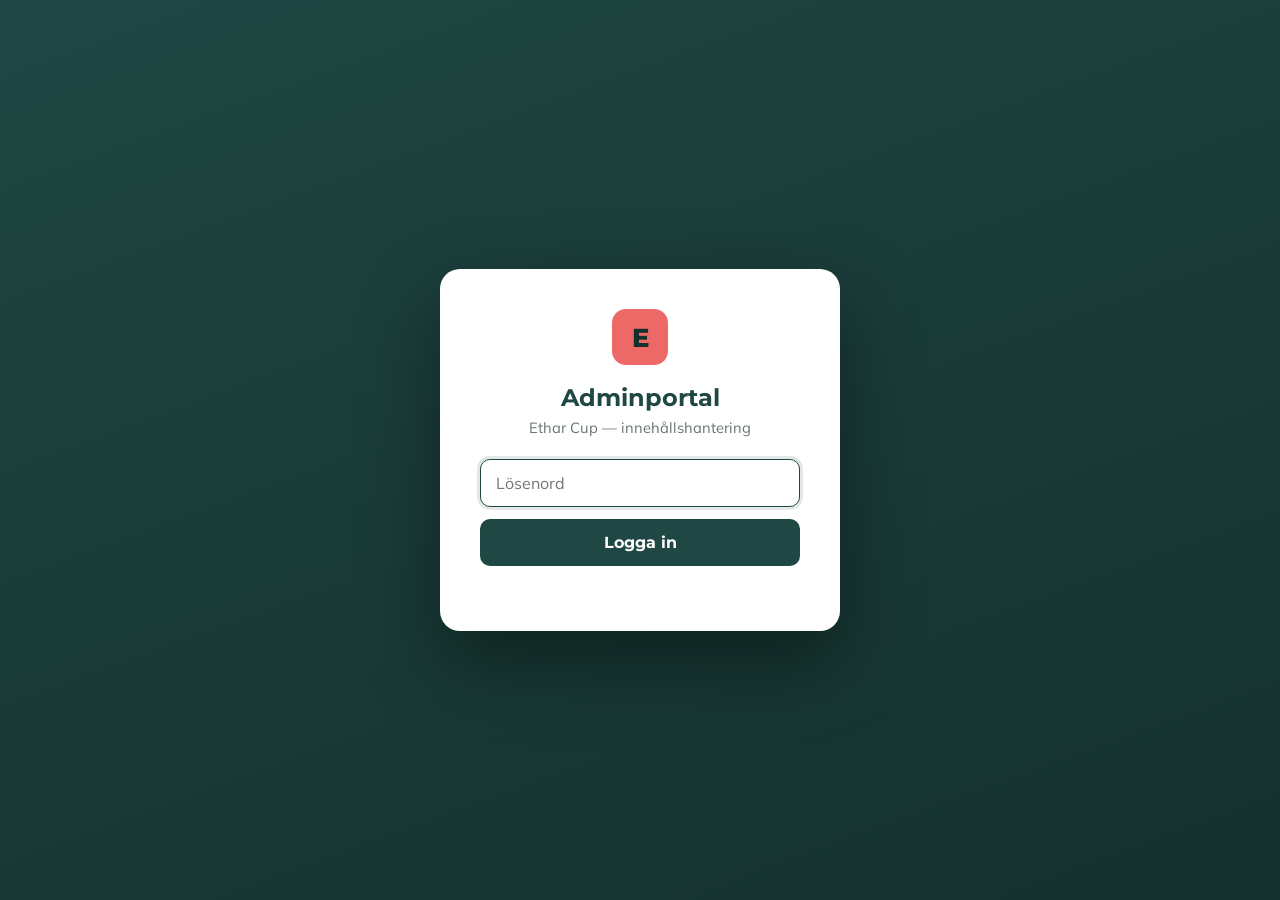
<file: admin.html>
<!DOCTYPE html>
<html lang="sv">
<head>
<meta charset="utf-8">
<meta name="viewport" content="width=device-width, initial-scale=1">
<meta name="robots" content="noindex,nofollow">
<title>Adminportal — Ethar Cup</title>
<link rel="icon" href="data:image/svg+xml,%3Csvg xmlns='http://www.w3.org/2000/svg' viewBox='0 0 64 64'%3E%3Crect width='64' height='64' rx='14' fill='%231F4743'/%3E%3Ctext x='32' y='44' font-family='sans-serif' font-size='30' font-weight='800' fill='%23ED6967' text-anchor='middle'%3E%E2%9A%99%3C/text%3E%3C/svg%3E">
<link rel="preconnect" href="https://fonts.googleapis.com">
<link rel="preconnect" href="https://fonts.gstatic.com" crossorigin>
<link href="https://fonts.googleapis.com/css2?family=Montserrat:wght@600;700;800&family=Mulish:wght@400;500;600;700&display=swap" rel="stylesheet">
<style>
:root{
  --primary:#1F4743;--primary-dark:#14302C;--accent:#ED6967;--accent-dark:#D85650;
  --bg:#EEF1ED;--surface:#fff;--ink:#1B2620;--muted:#67756C;--line:#dce3dd;
  --radius:12px;--font-head:"Montserrat",sans-serif;--font-body:"Mulish",sans-serif;
}
*{box-sizing:border-box;}
body{margin:0;font-family:var(--font-body);background:var(--bg);color:var(--ink);height:100vh;overflow:hidden;}
button{font-family:var(--font-head);cursor:pointer;}
input,textarea,select{font-family:var(--font-body);}
h1,h2,h3{font-family:var(--font-head);margin:0;}
a{color:var(--primary);}

/* ---- login gate ---- */
.gate{position:fixed;inset:0;z-index:100;background:linear-gradient(160deg,var(--primary),var(--primary-dark));display:grid;place-items:center;}
.gate-card{background:#fff;border-radius:20px;padding:40px;width:min(400px,90vw);box-shadow:0 30px 80px rgba(0,0,0,.4);text-align:center;}
.gate-card .mark{width:56px;height:56px;border-radius:14px;background:var(--accent);color:var(--primary-dark);display:grid;place-items:center;font-family:var(--font-head);font-weight:800;font-size:1.6rem;margin:0 auto 18px;}
.gate-card h1{font-size:1.5rem;color:var(--primary);margin-bottom:6px;}
.gate-card p{color:var(--muted);font-size:.92rem;margin:0 0 22px;}
.gate-card input{width:100%;padding:13px 15px;border:1.5px solid var(--line);border-radius:10px;font-size:1rem;margin-bottom:12px;}
.gate-card input:focus{outline:none;border-color:var(--primary);box-shadow:0 0 0 3px rgba(17,70,59,.12);}
.gate-card button{width:100%;background:var(--primary);color:#fff;border:0;padding:14px;border-radius:10px;font-size:1rem;font-weight:700;}
.gate-card button:hover{background:var(--primary-dark);}
.gate-err{color:#b32d2d;font-size:.88rem;margin-top:10px;min-height:1em;}

/* ---- app layout ---- */
.app{display:none;grid-template-rows:auto 1fr;height:100vh;}
.app.on{display:grid;}
.topbar{display:flex;align-items:center;justify-content:space-between;gap:16px;padding:12px 20px;background:var(--primary);color:#fff;}
.topbar .brand{display:flex;align-items:center;gap:12px;font-family:var(--font-head);font-weight:800;}
.topbar .brand .mk{width:34px;height:34px;border-radius:9px;background:var(--accent);color:var(--primary-dark);display:grid;place-items:center;font-size:1.1rem;}
.topbar .brand small{display:block;font-size:.62rem;letter-spacing:.12em;text-transform:uppercase;opacity:.7;font-weight:600;font-family:var(--font-body);}
.actions{display:flex;align-items:center;gap:10px;flex-wrap:wrap;}
.act{border:0;border-radius:9px;padding:10px 16px;font-weight:700;font-size:.9rem;display:inline-flex;align-items:center;gap:7px;}
.act-ghost{background:rgba(255,255,255,.12);color:#fff;}
.act-ghost:hover{background:rgba(255,255,255,.2);}
.act-primary{background:var(--accent);color:#fff;}
.act-primary:hover{background:var(--accent-dark);color:#fff;}
.act svg{width:16px;height:16px;}
.saved-dot{font-size:.82rem;opacity:.85;display:flex;align-items:center;gap:6px;}
.saved-dot i{width:8px;height:8px;border-radius:50%;background:#7bd88f;display:inline-block;}
.saved-dot.dirty i{background:var(--accent);}

.main{display:grid;grid-template-columns:240px 1fr 1fr;min-height:0;}
@media (max-width:1100px){.main{grid-template-columns:200px 1fr;}}

/* ---- side nav ---- */
.sidenav{background:var(--surface);border-right:1px solid var(--line);overflow-y:auto;padding:14px 10px;}
.sidenav button{display:flex;align-items:center;gap:10px;width:100%;text-align:left;background:transparent;border:0;padding:11px 14px;border-radius:9px;font-weight:600;font-size:.92rem;color:var(--ink);margin-bottom:2px;}
.sidenav button:hover{background:#f0f3f0;}
.sidenav button.active{background:var(--primary);color:#fff;}
.sidenav .num{width:22px;height:22px;border-radius:6px;background:#eef1ed;color:var(--muted);display:grid;place-items:center;font-size:.72rem;font-weight:700;flex:none;}
.sidenav button.active .num{background:rgba(255,255,255,.2);color:#fff;}

/* ---- editor ---- */
.editor{overflow-y:auto;padding:28px 30px 80px;background:var(--bg);}
.editor-head{margin-bottom:22px;}
.editor-head h2{font-size:1.5rem;color:var(--primary);}
.editor-head p{color:var(--muted);font-size:.92rem;margin:6px 0 0;}
.fld{margin-bottom:18px;}
.fld>label{display:block;font-family:var(--font-head);font-weight:600;font-size:.85rem;color:var(--primary);margin-bottom:6px;}
.fld .hint{font-size:.78rem;color:var(--muted);font-weight:400;margin-top:3px;}
.fld input[type=text],.fld input[type=url],.fld input[type=email],.fld textarea,.fld select{
  width:100%;padding:11px 13px;border:1.5px solid var(--line);border-radius:9px;font-size:.95rem;background:#fff;color:var(--ink);
}
.fld textarea{resize:vertical;min-height:80px;line-height:1.5;}
.fld input:focus,.fld textarea:focus,.fld select:focus{outline:none;border-color:var(--primary);box-shadow:0 0 0 3px rgba(17,70,59,.1);}
.color-row{display:flex;align-items:center;gap:10px;}
.color-row input[type=color]{width:46px;height:42px;border:1.5px solid var(--line);border-radius:9px;padding:2px;background:#fff;cursor:pointer;flex:none;}
.color-row input[type=text]{flex:1;font-family:monospace;}

/* list editor */
.listed{border:1px solid var(--line);border-radius:12px;background:#fff;padding:6px;margin-top:4px;}
.list-item{border:1px solid var(--line);border-radius:9px;padding:12px;margin:6px;background:#fbfcfb;position:relative;}
.list-item .li-grid{display:grid;gap:10px;}
.li-2{grid-template-columns:1fr 1fr;}
.li-tools{position:absolute;top:8px;right:8px;display:flex;gap:4px;}
.li-tools button{width:26px;height:26px;border-radius:7px;border:1px solid var(--line);background:#fff;color:var(--muted);display:grid;place-items:center;font-size:.8rem;}
.li-tools button:hover{background:#f0f3f0;color:var(--ink);}
.li-tools .del:hover{background:#fdecec;color:#b32d2d;border-color:#f3b4b4;}
.add-btn{width:calc(100% - 12px);margin:6px;padding:11px;border:1.5px dashed var(--line);background:#fff;border-radius:9px;color:var(--primary);font-weight:700;font-size:.9rem;}
.add-btn:hover{border-color:var(--primary);background:#f4f8f5;}
.li-sub{font-size:.74rem;font-weight:700;text-transform:uppercase;letter-spacing:.06em;color:var(--muted);margin-bottom:4px;display:block;}

/* ---- preview ---- */
.preview-pane{background:#222;border-left:1px solid #000;display:flex;flex-direction:column;min-width:0;}
.preview-bar{background:#1a1a1a;color:#bbb;padding:8px 14px;font-size:.8rem;display:flex;align-items:center;justify-content:space-between;gap:10px;}
.preview-bar .dots{display:flex;gap:5px;}
.preview-bar .dots i{width:11px;height:11px;border-radius:50%;background:#444;display:inline-block;}
.preview-bar select{background:#333;color:#ddd;border:1px solid #444;border-radius:6px;padding:4px 8px;font-size:.78rem;}
.preview-wrap{flex:1;overflow:hidden;background:#333;display:grid;place-items:center;}
.preview-wrap iframe{width:100%;height:100%;border:0;background:#fff;}
.pv-close{display:none;}
@media (max-width:1100px){
  .preview-pane{display:none;}
  .preview-pane.show{display:flex;position:fixed;inset:0;z-index:60;}
  .pv-close{display:inline-flex;}
}

.note{background:#fffaf0;border:1px solid #f0dcb0;border-radius:10px;padding:14px 16px;font-size:.88rem;color:#7a5a1f;margin-bottom:20px;line-height:1.5;}
.note b{color:var(--accent-dark);}
.toast{position:fixed;bottom:24px;left:50%;transform:translateX(-50%) translateY(20px);background:var(--primary);color:#fff;padding:14px 22px;border-radius:12px;font-weight:600;font-size:.92rem;box-shadow:0 12px 30px rgba(0,0,0,.3);opacity:0;pointer-events:none;transition:.3s;z-index:90;}
.toast.show{opacity:1;transform:translateX(-50%) translateY(0);}

/* ---- payments view ---- */
.nav-sep{font-size:.62rem;font-weight:700;letter-spacing:.12em;text-transform:uppercase;color:var(--muted);padding:14px 14px 6px;}
.sidenav button.paynav .num{background:var(--accent);color:#fff;font-size:.6rem;font-weight:800;}
.sidenav button.paynav.active .num{background:rgba(255,255,255,.25);color:#fff;}
.pay-bar{display:flex;align-items:center;justify-content:space-between;gap:12px;margin-bottom:14px;flex-wrap:wrap;}
.pay-summary{font-size:.95rem;color:var(--ink);}
.pay-summary b{font-family:var(--font-head);color:var(--primary);}
.act-mini{background:var(--surface);border:1.5px solid var(--line);border-radius:8px;padding:8px 13px;font-weight:700;font-size:.85rem;color:var(--primary);}
.act-mini:hover{border-color:var(--primary);background:#f4f8f5;}
.pay-msg{padding:26px;text-align:center;color:var(--muted);background:var(--surface);border:1px solid var(--line);border-radius:12px;}
.note.pay-err{background:#fdecec;border-color:#f3b4b4;color:#9b2222;}
.note.pay-err b{color:#9b2222;}
.note.pay-err code{background:rgba(155,34,34,.1);padding:.05em .35em;border-radius:4px;}
.pay-table{width:100%;border-collapse:collapse;background:var(--surface);border:1px solid var(--line);border-radius:12px;overflow:hidden;font-size:.9rem;}
.pay-table th{font-family:var(--font-head);font-size:.7rem;letter-spacing:.06em;text-transform:uppercase;color:var(--muted);text-align:left;padding:12px 14px;border-bottom:2px solid var(--line);background:#f6f8f6;}
.pay-table td{padding:11px 14px;border-bottom:1px solid var(--line);vertical-align:middle;}
.pay-table tr:last-child td{border-bottom:0;}
.pay-table tbody tr:hover{background:#f5f8f5;}
.pay-c{text-align:center;width:1%;white-space:nowrap;}
.pay-team{font-weight:700;color:var(--primary);}
.pay-contact a{color:var(--primary);text-decoration:none;}
.pay-contact a:hover{text-decoration:underline;}
.pay-when{color:var(--muted);font-size:.82rem;white-space:nowrap;}
.pay-chk{position:relative;display:inline-block;width:22px;height:22px;cursor:pointer;}
.pay-chk input{position:absolute;inset:0;opacity:0;margin:0;cursor:pointer;}
.pay-chk span{position:absolute;inset:0;border-radius:6px;border:2px solid var(--line);transition:.15s;}
.pay-chk input:checked+span{background:var(--primary);border-color:var(--primary);}
.pay-chk input:checked+span::after{content:"";position:absolute;left:6px;top:2px;width:6px;height:11px;border:solid #fff;border-width:0 2px 2px 0;transform:rotate(45deg);}
.pay-chk input:disabled+span{opacity:.5;}
.pay-login{max-width:380px;background:var(--surface);border:1px solid var(--line);border-radius:12px;padding:24px;}
.pay-login label{display:block;font-family:var(--font-head);font-weight:700;font-size:.9rem;color:var(--primary);margin-bottom:4px;}
.pay-login-hint{font-size:.8rem;color:var(--muted);margin:0 0 14px;}
.pay-login input{width:100%;padding:11px 13px;border:1.5px solid var(--line);border-radius:9px;font-size:.95rem;}
.pay-login input:focus{outline:none;border-color:var(--primary);box-shadow:0 0 0 3px rgba(17,70,59,.1);}
.pay-login .act-primary{color:#fff;}
.reg-actions{display:flex;gap:8px;flex-wrap:wrap;}
.upl-btn{display:inline-flex;align-items:center;gap:6px;margin-top:8px;padding:8px 13px;border:1.5px dashed var(--line);background:#fff;border-radius:8px;color:var(--primary);font-weight:700;font-size:.82rem;cursor:pointer;}
.upl-btn:hover{border-color:var(--primary);background:#f4f8f5;}
.upl-btn:disabled{opacity:.6;cursor:wait;}
#payBody,#regBody{overflow-x:auto;-webkit-overflow-scrolling:touch;}
.reg-table td{font-size:.86rem;}
.reg-msg{max-width:280px;color:var(--muted);font-size:.82rem;white-space:pre-wrap;}
.reg-paid{display:inline-block;font-weight:700;font-size:.78rem;color:#1d7a45;background:#e2f0e6;border-radius:6px;padding:2px 8px;}
.reg-unpaid{display:inline-block;font-weight:700;font-size:.78rem;color:#9b5b00;background:#fbe6cf;border-radius:6px;padding:2px 8px;}
</style>
</head>
<body>

<!-- ===== Login gate ===== -->
<div class="gate" id="gate">
  <form class="gate-card" id="gateForm">
    <div class="mark">E</div>
    <h1>Adminportal</h1>
    <p>Ethar Cup — innehållshantering</p>
    <input type="password" id="pw" placeholder="Lösenord" autocomplete="current-password" autofocus>
    <button type="submit">Logga in</button>
    <div class="gate-err" id="gateErr"></div>
  </form>
</div>

<!-- ===== App ===== -->
<div class="app" id="app">
  <div class="topbar">
    <div class="brand"><span class="mk">E</span><span>Ethar Cup<small>Adminportal</small></span></div>
    <div class="actions">
      <span class="saved-dot" id="savedDot"><i></i><span id="savedText">Sparat</span></span>
      <button class="act act-ghost pv-toggle" id="pvToggle" style="display:none">Förhandsgranska</button>
      <button class="act act-ghost" id="resetBtn" title="Återställ till senast publicerade">Återställ</button>
      <button class="act act-primary" id="exportBtn">
        <svg viewBox="0 0 24 24" fill="none" stroke="currentColor" stroke-width="2" stroke-linecap="round" stroke-linejoin="round"><path d="M21 15v4a2 2 0 0 1-2 2H5a2 2 0 0 1-2-2v-4"/><path d="M7 10l5 5 5-5"/><path d="M12 15V3"/></svg>
        Publicera (ladda ner)
      </button>
      <button class="act act-ghost" id="logoutBtn">Logga ut</button>
    </div>
  </div>

  <div class="main">
    <nav class="sidenav" id="sidenav"></nav>
    <section class="editor" id="editor"></section>
    <aside class="preview-pane" id="previewPane">
      <div class="preview-bar">
        <span class="dots"><i></i><i></i><i></i></span>
        <span>Live förhandsgranskning</span>
        <button class="act act-ghost pv-close" id="pvClose" style="padding:4px 10px">Stäng</button>
      </div>
      <div class="preview-wrap"><iframe id="preview" src="about:blank" title="Förhandsgranskning"></iframe></div>
    </aside>
  </div>
</div>

<div class="toast" id="toast"></div>

<script>
/* =========================================================
   Ethar Cup — Admin portal
   Schema-driven content editor with live preview + export.
   ========================================================= */
(function(){
"use strict";

/* Hitta var syskonfilerna ligger (config.json, api.php, publika index.html).
   Admin kan serveras som /turnering/admin/ (undermapp), /turnering/admin (rewrite)
   eller /turnering/admin.html — välj rätt prefix för alla tre fallen. */
var BASE = /\/admin\/$/.test(location.pathname) ? "../" : "./";

/* ----- schema describing every editable field ----- */
var SCHEMA=[
  {key:"brand",icon:"🎨",label:"Varumärke",desc:"Namn, logotyp och färger för hela sidan.",fields:[
    {k:"name",label:"Organisationens namn",type:"text"},
    {k:"tagline",label:"Slogan / motto",type:"text"},
    {k:"logoUrl",label:"Logotyp-URL",type:"text",hint:"Länk till en vit logotyp (PNG/SVG). Lämna tomt för automatisk text-logga."},
    {k:"primary",label:"Primärfärg",type:"color"},
    {k:"primaryDark",label:"Primärfärg (mörk)",type:"color"},
    {k:"accent",label:"Accentfärg",type:"color"},
    {k:"accentDark",label:"Accentfärg (mörk)",type:"color"},
    {k:"bg",label:"Bakgrundsfärg",type:"color"}
  ]},
  {key:"nav",icon:"🧭",label:"Meny",desc:"Navigeringslänkar i sidhuvudet.",fields:[
    {k:"donateLabel",label:"Text på donera-knapp",type:"text"},
    {k:"items",label:"Menylänkar",type:"list",hint:"Sektion-id ska matcha en sektion: om, turneringen, anmal, hittahit, donera.",item:[
      {k:"label",label:"Etikett",type:"text"},{k:"target",label:"Sektion-id",type:"text"}]}
  ]},
  {key:"hero",icon:"⭐",label:"Hero",desc:"Det första besökaren ser högst upp.",fields:[
    {k:"eyebrow",label:"Liten överrubrik",type:"text"},
    {k:"title",label:"Rubrik (turneringens namn)",type:"text"},
    {k:"subtitle",label:"Underrubrik",type:"textarea"},
    {k:"imageUrl",label:"Bakgrundsbild-URL",type:"text",hint:"Foto från turneringen. Lämna tomt för enbart färg."},
    {k:"chips",label:"Fakta-chips",type:"list",item:[
      {k:"label",label:"Etikett",type:"text"},{k:"value",label:"Värde",type:"text"}]},
    {k:"ctaPrimary.label",label:"Knapp 1 — text",type:"text"},
    {k:"ctaPrimary.target",label:"Knapp 1 — sektion-id",type:"text"},
    {k:"ctaSecondary.label",label:"Knapp 2 — text",type:"text"},
    {k:"ctaSecondary.target",label:"Knapp 2 — sektion-id",type:"text"}
  ]},
  {key:"about",icon:"💬",label:"Om Ethar",desc:"Vilka ni är och era fokusområden.",fields:[
    {k:"title",label:"Rubrik",type:"text"},
    {k:"paragraphs",label:"Stycken",type:"list",item:[{k:"",label:"Stycke",type:"textarea"}]},
    {k:"linkText",label:"Länktext",type:"text"},
    {k:"linkUrl",label:"Länk-URL",type:"text"},
    {k:"focusAreas",label:"Fokusområden",type:"list",hint:"Ikon: water, school, heart, food, women, aid.",item:[
      {k:"label",label:"Etikett",type:"text"},{k:"icon",label:"Ikon",type:"text"}]}
  ]},
  {key:"social",icon:"🎉",label:"Folkfest 2024",desc:"Social proof, press och Instagram.",fields:[
    {k:"title",label:"Rubrik",type:"text"},
    {k:"paragraphs",label:"Stycken",type:"list",item:[{k:"",label:"Stycke",type:"textarea"}]},
    {k:"stats",label:"Siffror",type:"list",item:[
      {k:"value",label:"Värde",type:"text"},{k:"label",label:"Etikett",type:"text"}]},
    {k:"press.kicker",label:"Press — etikett",type:"text"},
    {k:"press.title",label:"Press — rubrik",type:"text"},
    {k:"press.linkText",label:"Press — länktext",type:"text"},
    {k:"press.linkUrl",label:"Press — länk-URL",type:"text"},
    {k:"instagram",label:"Instagram-inlägg",type:"list",hint:"Bild-URL valfri (annars mönsterbakgrund).",item:[
      {k:"url",label:"Inläggs-URL",type:"text"},{k:"caption",label:"Bildtext",type:"text"},{k:"imageUrl",label:"Bild-URL (valfri)",type:"text"}]}
  ]},
  {key:"format",icon:"📋",label:"Format",desc:"Hur turneringen går till.",fields:[
    {k:"title",label:"Rubrik",type:"text"},
    {k:"items",label:"Info-kort",type:"list",item:[
      {k:"label",label:"Etikett",type:"text"},{k:"value",label:"Värde",type:"text"}]},
    {k:"note",label:"Notis under korten",type:"textarea"}
  ]},
  {key:"teamForm",icon:"📝",label:"Laganmälan",desc:"Texter kring anmälningsformuläret.",fields:[
    {k:"title",label:"Rubrik",type:"text"},
    {k:"intro",label:"Introtext",type:"textarea"},
    {k:"fallbackEmail",label:"Fallback e-post",type:"text",hint:"Visas om formuläret inte fungerar."},
    {k:"successTitle",label:"Bekräftelse — rubrik",type:"text"},
    {k:"successText",label:"Bekräftelse — text",type:"textarea"}
  ]},
  {key:"vendorForm",icon:"🛍️",label:"Uteställare",desc:"Texter för uteställar-formuläret.",fields:[
    {k:"title",label:"Rubrik",type:"text"},
    {k:"intro",label:"Introtext",type:"textarea"},
    {k:"categories",label:"Kategorier (dropdown)",type:"list",hint:"Alternativ i menyn för vad uteställaren erbjuder.",item:[{k:"",label:"Kategori",type:"text"}]},
    {k:"fallbackEmail",label:"Fallback e-post",type:"text"},
    {k:"successTitle",label:"Bekräftelse — rubrik",type:"text"},
    {k:"successText",label:"Bekräftelse — text",type:"textarea"}
  ]},
  {key:"findus",icon:"📍",label:"Hitta hit",desc:"Praktisk information och karta.",fields:[
    {k:"title",label:"Rubrik",type:"text"},
    {k:"items",label:"Info-rader",type:"list",item:[
      {k:"label",label:"Etikett",type:"text"},{k:"value",label:"Värde",type:"text"}]},
    {k:"mapsQuery",label:"Adress för karta",type:"text"},
    {k:"mapsLabel",label:"Knapptext (karta)",type:"text"}
  ]},
  {key:"donate",icon:"❤️",label:"Donera",desc:"Swish och plusgiro.",fields:[
    {k:"title",label:"Rubrik",type:"text"},
    {k:"intro",label:"Introtext",type:"textarea"},
    {k:"swish",label:"Swish-nummer",type:"text"},
    {k:"plusgiro",label:"Plusgiro",type:"text"},
    {k:"swishUrl",label:"Swish-länk (URL)",type:"text"},
    {k:"message",label:"Märkning av gåva",type:"text"}
  ]},
  {key:"footer",icon:"🔻",label:"Sidfot",desc:"Sociala länkar och copyright.",fields:[
    {k:"socials",label:"Sociala länkar",type:"list",item:[
      {k:"label",label:"Etikett",type:"text"},{k:"url",label:"URL",type:"text"}]},
    {k:"copyright",label:"Copyright-text",type:"text"}
  ]},
  {key:"settings",icon:"⚙️",label:"Inställningar",desc:"Formulär-endpoint och lösenord.",fields:[
    {k:"formEndpoint",label:"Formulär-endpoint (URL)",type:"text",hint:"Google Apps Script eller Formspree. Tomt = test-läge (visar bekräftelse utan att skicka)."},
    {k:"adminPassword",label:"Admin-lösenord",type:"text",hint:"Ändra för att byta lösenord till denna portal. Obs: enkel klient-skydd, inte banknivå."}
  ]}
];

var DRAFT_KEY="etharCupDraft_v1";
var AUTH_KEY="etharCupAuth_v1";
var config=null, published=null, activeSection="brand", dirty=false, postTimer=null;

/* ---- payments view ---- */
var PAY_SECTION="_payments";
var REG_SECTION="_registrations";
var PAY_API=BASE+"api.php";         /* server-side proxy — token & lösenord ligger där, inte i klienten */
var PAY_PASS_KEY="etharPayPass_v1"; /* betalningslösenordet sparas i sessionStorage under sessionen */

/* ---- helpers ---- */
function $(s){return document.querySelector(s);}
function getPath(obj,path){ if(!path) return obj; return path.split(".").reduce(function(o,k){return o==null?undefined:o[k];},obj); }
function setPath(obj,path,val){ var ks=path.split("."),o=obj; for(var i=0;i<ks.length-1;i++){ if(o[ks[i]]==null||typeof o[ks[i]]!=="object") o[ks[i]]={}; o=o[ks[i]]; } o[ks[ks.length-1]]=val; }
function clone(o){return JSON.parse(JSON.stringify(o));}
function toast(msg){var t=$("#toast");t.textContent=msg;t.classList.add("show");setTimeout(function(){t.classList.remove("show");},2200);}

/* ---- load config ---- */
function loadConfig(){
  return fetch(BASE+"config.json",{cache:"no-store"}).then(function(r){return r.ok?r.json():null;}).then(function(j){
    published = j || (window.FALLBACK_CONFIG||{});
    var draft=null;
    try{ var d=localStorage.getItem(DRAFT_KEY); if(d) draft=JSON.parse(d); }catch(e){}
    config = draft || clone(published);
    dirty = !!draft;
  }).catch(function(){
    published = window.FALLBACK_CONFIG||{}; config=clone(published);
  });
}

/* ---- render side nav ---- */
function renderNav(){
  var dataBtns='<div class="nav-sep">Data</div>'+
    '<button data-sec="'+REG_SECTION+'" class="paynav '+(activeSection===REG_SECTION?"active":"")+'"><span class="num">≡</span>Anmälningar</button>'+
    '<button data-sec="'+PAY_SECTION+'" class="paynav '+(activeSection===PAY_SECTION?"active":"")+'"><span class="num">kr</span>Betalningar</button>'+
    '<div class="nav-sep">Innehåll</div>';
  $("#sidenav").innerHTML = dataBtns + SCHEMA.map(function(s,i){
    return '<button data-sec="'+s.key+'" class="'+(s.key===activeSection?"active":"")+'">'+
      '<span class="num">'+(i+1)+'</span>'+s.label+'</button>';
  }).join("");
  $("#sidenav").querySelectorAll("button").forEach(function(b){
    b.onclick=function(){ activeSection=b.dataset.sec; renderNav(); renderEditor(); $("#editor").scrollTop=0; };
  });
}

/* ---- render editor for active section ---- */
function renderEditor(){
  if(activeSection===REG_SECTION){ renderRegistrations(); return; }
  if(activeSection===PAY_SECTION){ renderPayments(); return; }
  var sec=SCHEMA.filter(function(s){return s.key===activeSection;})[0];
  var secData=config[sec.key]; if(secData==null){secData={};config[sec.key]=secData;}
  var html='<div class="editor-head"><h2>'+sec.label+'</h2><p>'+sec.desc+'</p></div>';
  if(sec.key==="settings"){
    html+='<div class="note"><b>Så publicerar du:</b> ändra innehållet här, klicka <b>Publicera (ladda ner)</b> för att hämta en ny <b>config.json</b>, och ladda upp den filen till webbservern (samma mapp som index.html). Då uppdateras den publika sidan för alla besökare.</div>';
  }
  sec.fields.forEach(function(f){ html+=renderField(sec.key,f,secData); });
  $("#editor").innerHTML=html;
  bindFields(sec);
  enhanceImageInputs();
}

/* ---- bilduppladdning: knapp vid alla bild-URL-fält ---- */
function enhanceImageInputs(){
  $("#editor").querySelectorAll('input[type=text]').forEach(function(inp){
    var key = inp.dataset.path || inp.dataset.sk || "";
    if(!/(logoUrl|imageUrl)$/i.test(key)) return;
    if(inp.dataset.upl) return;
    inp.dataset.upl = "1";
    var btn = document.createElement("button");
    btn.type = "button"; btn.className = "upl-btn"; btn.textContent = "📷 Ladda upp bild…";
    var file = document.createElement("input");
    file.type = "file"; file.accept = "image/jpeg,image/png,image/webp,image/gif"; file.hidden = true;
    inp.insertAdjacentElement("afterend", btn);
    btn.insertAdjacentElement("afterend", file);
    btn.onclick = function(){ file.click(); };
    file.onchange = function(){
      var f = file.files[0]; file.value = ""; if(!f) return;
      if(f.size > 8*1024*1024){ toast("Bilden är större än 8 MB — förminska den först."); return; }
      if(!payPass()){
        var p = prompt("Lösenord för uppladdning (samma som för Betalningar):");
        if(!p) return; setPayPass(p);
      }
      btn.disabled = true; btn.textContent = "Laddar upp…";
      function reset(){ btn.disabled = false; btn.textContent = "📷 Ladda upp bild…"; }
      var fd = new FormData();
      fd.append("action","upload"); fd.append("pass",payPass()); fd.append("file",f);
      fetch(PAY_API,{method:"POST",body:fd})
        .then(function(r){ return r.text().then(function(t){ var j=null; try{j=JSON.parse(t);}catch(e){} return {s:r.status,j:j}; }); })
        .then(function(res){
          reset();
          if(res.s===401){ setPayPass(""); toast("Fel lösenord — klicka och försök igen."); return; }
          if(!res.j||!res.j.ok){ toast("Uppladdningen misslyckades"+(res.j&&res.j.error?" ("+res.j.error+")":"")+"."); return; }
          inp.value = res.j.url;
          inp.dispatchEvent(new Event("input"));
          toast("Bilden uppladdad ✓ Glöm inte Publicera när du är klar.");
        })
        .catch(function(){ reset(); toast("Nätverksfel vid uppladdning. Obs: fungerar bara på riktiga servern (api.php)."); });
    };
  });
}

function renderField(secKey,f,data){
  var id="fld__"+secKey+"__"+f.k.replace(/\./g,"_");
  if(f.type==="list"){
    var arr=getPath(data,f.k)||[];
    var items=arr.map(function(it,idx){ return renderListItem(f,it,idx); }).join("");
    return '<div class="fld" data-list="'+f.k+'"><label>'+f.label+'</label>'+
      (f.hint?'<div class="hint">'+f.hint+'</div>':'')+
      '<div class="listed">'+items+
      '<button class="add-btn" data-add="'+f.k+'">+ Lägg till</button></div></div>';
  }
  var val=getPath(data,f.k); if(val==null) val="";
  if(f.type==="color"){
    var safe=/^#([0-9a-f]{3}|[0-9a-f]{6})$/i.test(val)?val:"#000000";
    return '<div class="fld"><label>'+f.label+'</label><div class="color-row">'+
      '<input type="color" id="'+id+'_c" value="'+safe+'" data-path="'+f.k+'" data-sync="'+id+'_t">'+
      '<input type="text" id="'+id+'_t" value="'+escAttr(val)+'" data-path="'+f.k+'" data-sync="'+id+'_c"></div></div>';
  }
  if(f.type==="textarea"){
    return '<div class="fld"><label>'+f.label+'</label>'+(f.hint?'<div class="hint">'+f.hint+'</div>':'')+
      '<textarea id="'+id+'" data-path="'+f.k+'">'+escHtml(val)+'</textarea></div>';
  }
  return '<div class="fld"><label>'+f.label+'</label>'+(f.hint?'<div class="hint">'+f.hint+'</div>':'')+
    '<input type="text" id="'+id+'" data-path="'+f.k+'" value="'+escAttr(val)+'"></div>';
}

function renderListItem(f,it,idx){
  var sub=f.item;
  var grid;
  if(sub.length===1 && sub[0].k===""){
    grid='<textarea data-li="'+f.k+'" data-idx="'+idx+'" data-sk="">'+escHtml(it)+'</textarea>';
  } else {
    var twoCol = sub.length>=2 && sub.every(function(s){return s.type==="text";});
    grid='<div class="li-grid '+(twoCol?'li-2':'')+'">'+sub.map(function(s){
      var v=s.k?(it[s.k]||""):it;
      var ctrl=s.type==="textarea"
        ?'<textarea data-li="'+f.k+'" data-idx="'+idx+'" data-sk="'+s.k+'">'+escHtml(v)+'</textarea>'
        :'<input type="text" data-li="'+f.k+'" data-idx="'+idx+'" data-sk="'+s.k+'" value="'+escAttr(v)+'">';
      return '<div><span class="li-sub">'+s.label+'</span>'+ctrl+'</div>';
    }).join("")+'</div>';
  }
  return '<div class="list-item"><div class="li-tools">'+
    '<button class="up" data-mv="up" data-list="'+f.k+'" data-idx="'+idx+'" title="Flytta upp">↑</button>'+
    '<button class="down" data-mv="down" data-list="'+f.k+'" data-idx="'+idx+'" title="Flytta ner">↓</button>'+
    '<button class="del" data-del="'+f.k+'" data-idx="'+idx+'" title="Ta bort">✕</button>'+
    '</div>'+grid+'</div>';
}

function escAttr(s){return String(s==null?"":s).replace(/&/g,"&amp;").replace(/"/g,"&quot;").replace(/</g,"&lt;");}
function escHtml(s){return String(s==null?"":s).replace(/&/g,"&amp;").replace(/</g,"&lt;").replace(/>/g,"&gt;");}

/* ---- bind inputs ---- */
function bindFields(sec){
  var data=config[sec.key];
  // simple fields
  $("#editor").querySelectorAll("[data-path]").forEach(function(el){
    el.addEventListener("input",function(){
      setPath(data,el.dataset.path,el.value);
      if(el.dataset.sync){var o=document.getElementById(el.dataset.sync); if(o&&o.value!==el.value)o.value=el.value;}
      onChange();
    });
  });
  // list item fields
  $("#editor").querySelectorAll("[data-li]").forEach(function(el){
    el.addEventListener("input",function(){
      var lk=el.dataset.li, idx=+el.dataset.idx, sk=el.dataset.sk;
      var arr=getPath(data,lk); if(!arr) return;
      if(sk==="") arr[idx]=el.value; else arr[idx][sk]=el.value;
      onChange();
    });
  });
  // add
  $("#editor").querySelectorAll("[data-add]").forEach(function(b){
    b.onclick=function(){
      var lk=b.dataset.add; var f=findField(sec,lk);
      var arr=getPath(data,lk); if(!arr){arr=[];setPath(data,lk,arr);}
      arr.push(blankItem(f));
      onChange(); renderEditor();
    };
  });
  // delete
  $("#editor").querySelectorAll("[data-del]").forEach(function(b){
    b.onclick=function(){
      var arr=getPath(data,b.dataset.del); arr.splice(+b.dataset.idx,1); onChange(); renderEditor();
    };
  });
  // move
  $("#editor").querySelectorAll("[data-mv]").forEach(function(b){
    b.onclick=function(){
      var arr=getPath(data,b.dataset.list),i=+b.dataset.idx,j=b.dataset.mv==="up"?i-1:i+1;
      if(j<0||j>=arr.length)return; var t=arr[i];arr[i]=arr[j];arr[j]=t; onChange(); renderEditor();
    };
  });
}
function findField(sec,k){return sec.fields.filter(function(f){return f.k===k;})[0];}
function blankItem(f){
  if(!f||!f.item) return "";
  if(f.item.length===1&&f.item[0].k==="") return "";
  var o={}; f.item.forEach(function(s){o[s.k]="";}); return o;
}

/* ---- change handling ---- */
function onChange(){
  dirty=true; updateSavedDot();
  try{ localStorage.setItem(DRAFT_KEY,JSON.stringify(config)); }catch(e){}
  schedulePost();
}
function updateSavedDot(){
  var d=$("#savedDot");
  if(dirty){ d.classList.add("dirty"); $("#savedText").textContent="Osparade ändringar (utkast)"; }
  else { d.classList.remove("dirty"); $("#savedText").textContent="Publicerat"; }
}
function schedulePost(){ clearTimeout(postTimer); postTimer=setTimeout(postToPreview,180); }
function postToPreview(){
  var f=$("#preview"); if(f&&f.contentWindow){ f.contentWindow.postMessage({__etharConfig:true,config:clone(config)},"*"); }
}

/* ---- actions ---- */
function exportConfig(){
  var blob=new Blob([JSON.stringify(config,null,2)],{type:"application/json"});
  var url=URL.createObjectURL(blob); var a=document.createElement("a");
  a.href=url; a.download="config.json"; document.body.appendChild(a); a.click();
  setTimeout(function(){URL.revokeObjectURL(url);a.remove();},100);
  toast("config.json nedladdad — ladda upp den till servern för att publicera.");
}
function resetDraft(){
  if(!confirm("Återställ alla ändringar till den senast publicerade versionen? Ditt utkast tas bort.")) return;
  try{localStorage.removeItem(DRAFT_KEY);}catch(e){}
  config=clone(published); dirty=false; updateSavedDot(); renderEditor(); postToPreview();
  toast("Återställt till publicerad version.");
}

/* ---- auth ---- */
function currentPassword(){ return (config&&config.settings&&config.settings.adminPassword)||(published&&published.settings&&published.settings.adminPassword)||"ethar2026"; }
function tryLogin(pw){
  if(pw===currentPassword()){
    try{sessionStorage.setItem(AUTH_KEY,"1");}catch(e){}
    showApp(); return true;
  }
  return false;
}
function showApp(){
  $("#gate").style.display="none";
  $("#app").classList.add("on");
  renderNav(); renderEditor(); updateSavedDot();
}

/* ===================== Betalningar (anmälningar) ===================== */
function payPass(){ try{ return sessionStorage.getItem(PAY_PASS_KEY)||""; }catch(e){ return ""; } }
function setPayPass(v){ try{ if(v) sessionStorage.setItem(PAY_PASS_KEY,v); else sessionStorage.removeItem(PAY_PASS_KEY); }catch(e){} }
/* POST till api.php (samma origin). Lösenordet skickas med; token & verifiering sker server-side. */
function payApi(params,onOk,onErr){
  params.pass=payPass();
  var body=[]; for(var k in params){ body.push(encodeURIComponent(k)+"="+encodeURIComponent(params[k])); }
  fetch(PAY_API,{method:"POST",headers:{"Content-Type":"application/x-www-form-urlencoded"},body:body.join("&")})
    .then(function(r){ return r.text().then(function(t){ var j=null; try{j=JSON.parse(t);}catch(e){} return {status:r.status,json:j}; }); })
    .then(onOk).catch(function(){ if(onErr)onErr(); });
}
function renderPayments(){
  var html='<div class="editor-head"><h2>Betalningar</h2>'+
    '<p>Anmälda lag och betalstatus. Bocka av när betalningen kommit in (Swish/Plusgiro) — det sparas direkt i kalkylarket.</p></div>'+
    '<div class="pay-bar"><div class="pay-summary" id="paySummary"></div>'+
    '<button class="act-mini" id="payRefresh" type="button">↻ Uppdatera</button></div>'+
    '<div id="payBody"></div>';
  $("#editor").innerHTML=html;
  $("#payRefresh").onclick=loadPayments;
  if(payPass()) loadPayments(); else showPayLogin();
}
function dataEls(){ return activeSection===REG_SECTION ? {sum:"#regSummary",body:"#regBody"} : {sum:"#paySummary",body:"#payBody"}; }
function loadActiveData(){ if(activeSection===REG_SECTION) loadRegistrations(); else loadPayments(); }
function showPayLogin(msg){
  var e=dataEls();
  $(e.sum).textContent="";
  $(e.body).innerHTML='<form id="payLoginForm" class="pay-login">'+
    '<label>Lösenord för betalningar</label>'+
    '<p class="pay-login-hint">Skyddar anmälningslistan (personuppgifter). Sätts i <code>api.php</code> på servern.</p>'+
    (msg?'<div class="note pay-err" style="margin:0 0 12px"><b>'+escHtml(msg)+'</b></div>':'')+
    '<input type="password" id="payPw" autocomplete="off" placeholder="Lösenord">'+
    '<button type="submit" class="act act-primary" style="margin-top:10px;width:auto">Lås upp</button>'+
  '</form>';
  $("#payLoginForm").onsubmit=function(ev){ ev.preventDefault(); var v=$("#payPw").value; if(!v)return; setPayPass(v); loadActiveData(); };
  var pw=$("#payPw"); if(pw) pw.focus();
}
function loadPayments(){
  $("#paySummary").textContent="Laddar…";
  $("#payBody").innerHTML='<div class="pay-msg">Hämtar anmälningar…</div>';
  payApi({action:"list"},function(res){
    if(res.status===401){ setPayPass(""); showPayLogin("Fel lösenord. Försök igen."); return; }
    if(!res.json||!res.json.ok){
      $("#paySummary").textContent="";
      $("#payBody").innerHTML='<div class="note pay-err"><b>Kunde inte hämta listan'+
        (res.json&&res.json.error?(' ('+escHtml(res.json.error)+')'):(' (HTTP '+res.status+')'))+'.</b> Är <code>api.php</code> uppladdad och rätt ifylld, och Apps Script distribuerad i ny version?</div>';
      return;
    }
    renderPayTable(res.json.registrations||[]);
  },function(){
    $("#paySummary").textContent="";
    $("#payBody").innerHTML='<div class="note pay-err"><b>Nätverksfel.</b> Nås <code>api.php</code> i samma mapp? (Lokalt via <code>file://</code> fungerar det inte.)</div>';
  });
}
function renderPayTable(list){
  if(!list.length){
    $("#paySummary").innerHTML='<b>0</b> anmälda';
    $("#payBody").innerHTML='<div class="pay-msg">Inga anmälningar än.</div>'; return;
  }
  var rows=list.map(function(r){
    return '<tr>'+
      '<td class="pay-c"><label class="pay-chk"><input type="checkbox" '+(r.betald?'checked':'')+' data-row="'+escAttr(r.row)+'"><span></span></label></td>'+
      '<td class="pay-team">'+escHtml(r.lagnamn||"—")+'</td>'+
      '<td>'+escHtml(r.kontakt||"")+'</td>'+
      '<td class="pay-contact">'+payContact(r)+'</td>'+
      '<td class="pay-c">'+escHtml(r.antal||"")+'</td>'+
      '<td class="pay-when">'+escHtml(payDate(r.tid))+'</td>'+
    '</tr>';
  }).join("");
  $("#payBody").innerHTML='<table class="pay-table"><thead><tr>'+
    '<th class="pay-c">Betald</th><th>Lag</th><th>Kontakt</th><th>E-post / Telefon</th><th class="pay-c">Antal</th><th>Anmäld</th>'+
    '</tr></thead><tbody>'+rows+'</tbody></table>';
  $("#payBody").querySelectorAll("input[data-row]").forEach(function(cb){
    cb.onchange=function(){ markPaid(cb.getAttribute("data-row"),cb.checked,cb); };
  });
  updatePaySummary();
}
function updatePaySummary(){
  var cbs=$("#payBody").querySelectorAll("input[data-row]");
  var total=cbs.length,paid=0;
  cbs.forEach(function(c){ if(c.checked)paid++; });
  $("#paySummary").innerHTML='<b>'+total+'</b> anmälda · <b>'+paid+'</b> betalda · <b>'+(total-paid)+'</b> kvar';
}
function markPaid(row,paid,cb){
  cb.disabled=true;
  payApi({action:"setPaid",row:row,paid:paid?"1":"0"},function(res){
    cb.disabled=false;
    if(res.status===401){ setPayPass(""); cb.checked=!paid; showPayLogin("Ange lösenordet igen."); return; }
    if(!res.json||!res.json.ok){ cb.checked=!paid; toast("Kunde inte spara — försök igen."); return; }
    updatePaySummary();
    toast(paid?"Markerad som betald.":"Markerad som ej betald.");
  },function(){ cb.disabled=false; cb.checked=!paid; toast("Nätverksfel — försök igen."); });
}
function payContact(r){
  var out=[];
  if(r.epost) out.push('<a href="mailto:'+escAttr(r.epost)+'">'+escHtml(r.epost)+'</a>');
  if(r.telefon) out.push('<a href="tel:'+escAttr(String(r.telefon).replace(/\s+/g,""))+'">'+escHtml(r.telefon)+'</a>');
  return out.join('<br>');
}
function payDate(v){
  if(!v) return "";
  var d=new Date(v); if(isNaN(d.getTime())) return String(v);
  function p(n){return (n<10?"0":"")+n;}
  return d.getFullYear()+"-"+p(d.getMonth()+1)+"-"+p(d.getDate())+" "+p(d.getHours())+":"+p(d.getMinutes());
}

/* ===================== Anmälningar (läs-vy + export) ===================== */
var REG_DATA=[];
var REG_COLS=["Lag","Kontakt","E-post","Telefon","Antal","Meddelande","Anmäld","Betald"];
function renderRegistrations(){
  var html='<div class="editor-head"><h2>Anmälningar</h2>'+
    '<p>Alla inkomna laganmälningar från kalkylarket (läs-vy). För att bocka av betalningar, använd fliken Betalningar.</p></div>'+
    '<div class="pay-bar"><div class="pay-summary" id="regSummary"></div>'+
    '<div class="reg-actions">'+
      '<button class="act-mini" id="regRefresh" type="button">↻ Uppdatera</button>'+
      '<button class="act-mini" id="regCsv" type="button">⬇ CSV</button>'+
      '<button class="act-mini" id="regPrint" type="button">🖨 Skriv ut</button>'+
    '</div></div><div id="regBody"></div>';
  $("#editor").innerHTML=html;
  $("#regRefresh").onclick=loadRegistrations;
  $("#regCsv").onclick=exportRegCsv;
  $("#regPrint").onclick=printReg;
  if(payPass()) loadRegistrations(); else showPayLogin();
}
function loadRegistrations(){
  $("#regSummary").textContent="Laddar…";
  $("#regBody").innerHTML='<div class="pay-msg">Hämtar anmälningar…</div>';
  payApi({action:"list"},function(res){
    if(res.status===401){ setPayPass(""); showPayLogin("Fel lösenord. Försök igen."); return; }
    if(!res.json||!res.json.ok){
      $("#regSummary").textContent="";
      $("#regBody").innerHTML='<div class="note pay-err"><b>Kunde inte hämta listan'+(res.json&&res.json.error?(' ('+escHtml(res.json.error)+')'):(' (HTTP '+res.status+')'))+'.</b> Kontrollera <code>api.php</code> och att Apps Script är distribuerad i ny version.</div>';
      return;
    }
    renderRegTable(res.json.registrations||[]);
  },function(){
    $("#regSummary").textContent="";
    $("#regBody").innerHTML='<div class="note pay-err"><b>Nätverksfel.</b> Nås <code>api.php</code> i mappen ovanför? (Lokalt via <code>file://</code> fungerar det inte.)</div>';
  });
}
function renderRegTable(list){
  REG_DATA=list;
  var players=0,paid=0;
  list.forEach(function(r){ var n=parseInt(r.antal,10); if(!isNaN(n))players+=n; if(r.betald)paid++; });
  $("#regSummary").innerHTML='<b>'+list.length+'</b> lag · <b>'+players+'</b> spelare · <b>'+paid+'</b> betalda';
  if(!list.length){ $("#regBody").innerHTML='<div class="pay-msg">Inga anmälningar än.</div>'; return; }
  var rows=list.map(function(r){
    return '<tr>'+
      '<td class="pay-team">'+escHtml(r.lagnamn||"—")+'</td>'+
      '<td>'+escHtml(r.kontakt||"")+'</td>'+
      '<td class="pay-contact">'+payContact(r)+'</td>'+
      '<td class="pay-c">'+escHtml(r.antal||"")+'</td>'+
      '<td class="reg-msg">'+escHtml(r.meddelande||"")+'</td>'+
      '<td class="pay-when">'+escHtml(payDate(r.tid))+'</td>'+
      '<td class="pay-c">'+(r.betald?'<span class="reg-paid">Ja</span>':'<span class="reg-unpaid">Nej</span>')+'</td>'+
    '</tr>';
  }).join("");
  $("#regBody").innerHTML='<table class="pay-table reg-table"><thead><tr>'+
    '<th>Lag</th><th>Kontakt</th><th>E-post / Telefon</th><th class="pay-c">Antal</th><th>Meddelande</th><th>Anmäld</th><th class="pay-c">Betald</th>'+
    '</tr></thead><tbody>'+rows+'</tbody></table>';
}
function regRows(){
  return REG_DATA.map(function(r){
    return [r.lagnamn,r.kontakt,r.epost,r.telefon,r.antal,r.meddelande,payDate(r.tid),(r.betald?"Ja":"Nej")];
  });
}
function exportRegCsv(){
  if(!REG_DATA.length){ toast("Inget att exportera."); return; }
  function cell(v){ return '"'+String(v==null?"":v).replace(/"/g,'""')+'"'; }
  var lines=[REG_COLS.map(cell).join(",")];
  regRows().forEach(function(row){ lines.push(row.map(cell).join(",")); });
  var csv="﻿"+lines.join("\r\n"); /* BOM -> rätt å/ä/ö i Excel */
  var blob=new Blob([csv],{type:"text/csv;charset=utf-8"});
  var url=URL.createObjectURL(blob),a=document.createElement("a");
  a.href=url; a.download="anmalningar.csv"; document.body.appendChild(a); a.click();
  setTimeout(function(){URL.revokeObjectURL(url);a.remove();},100);
  toast("anmalningar.csv nedladdad.");
}
function printReg(){
  if(!REG_DATA.length){ toast("Inget att skriva ut."); return; }
  var th=REG_COLS.map(function(c){return '<th>'+escHtml(c)+'</th>';}).join("");
  var tb=regRows().map(function(row){ return '<tr>'+row.map(function(v){return '<td>'+escHtml(v)+'</td>';}).join("")+'</tr>'; }).join("");
  var w=window.open("","_blank");
  if(!w){ toast("Tillåt popup för utskrift."); return; }
  w.document.write('<!doctype html><html><head><meta charset="utf-8"><title>Anmälningar — Ethar Cup</title>'+
    '<style>body{font-family:Arial,sans-serif;margin:24px;color:#19241f}h1{font-size:18px;margin:0 0 12px}table{border-collapse:collapse;width:100%;font-size:12px}th,td{border:1px solid #bbb;padding:6px 8px;text-align:left;vertical-align:top}th{background:#eee}</style>'+
    '</head><body><h1>Anmälningar — Ethar Cup ('+REG_DATA.length+' lag)</h1><table><thead><tr>'+th+'</tr></thead><tbody>'+tb+'</tbody></table></body></html>');
  w.document.close(); w.focus(); setTimeout(function(){ w.print(); },300);
}
/* (JSONP borttagen — betalningsvyn använder nu api.php via fetch.) */

/* ---- preview ready handshake ---- */
window.addEventListener("message",function(ev){
  if(ev.data&&ev.data.__etharReady){ postToPreview(); }
});

/* ---- boot ---- */
loadConfig().then(function(){
  // peka förhandsgranskningen mot den publika sidan (rätt mapp via BASE)
  $("#preview").src=BASE+"index.html?preview=1";
  // gate
  $("#gateForm").addEventListener("submit",function(e){
    e.preventDefault();
    if(!tryLogin($("#pw").value)){ $("#gateErr").textContent="Fel lösenord. Försök igen."; $("#pw").select(); }
  });
  if(sessionStorage.getItem(AUTH_KEY)==="1"){ showApp(); }

  $("#exportBtn").onclick=exportConfig;
  $("#resetBtn").onclick=resetDraft;
  $("#logoutBtn").onclick=function(){ try{sessionStorage.removeItem(AUTH_KEY);}catch(e){} location.reload(); };
  // mobile preview toggle
  var pvToggle=$("#pvToggle"), pvClose=$("#pvClose"), pane=$("#previewPane");
  function checkMobile(){ pvToggle.style.display = window.innerWidth<=1100 ? "inline-flex" : "none"; }
  checkMobile(); window.addEventListener("resize",checkMobile);
  pvToggle.onclick=function(){ pane.classList.add("show"); postToPreview(); };
  pvClose.onclick=function(){ pane.classList.remove("show"); };

  // beforeunload warn
  window.addEventListener("beforeunload",function(e){ if(dirty){ e.preventDefault(); e.returnValue=""; } });
});

})();
</script>
</body>
</html>
</file>
